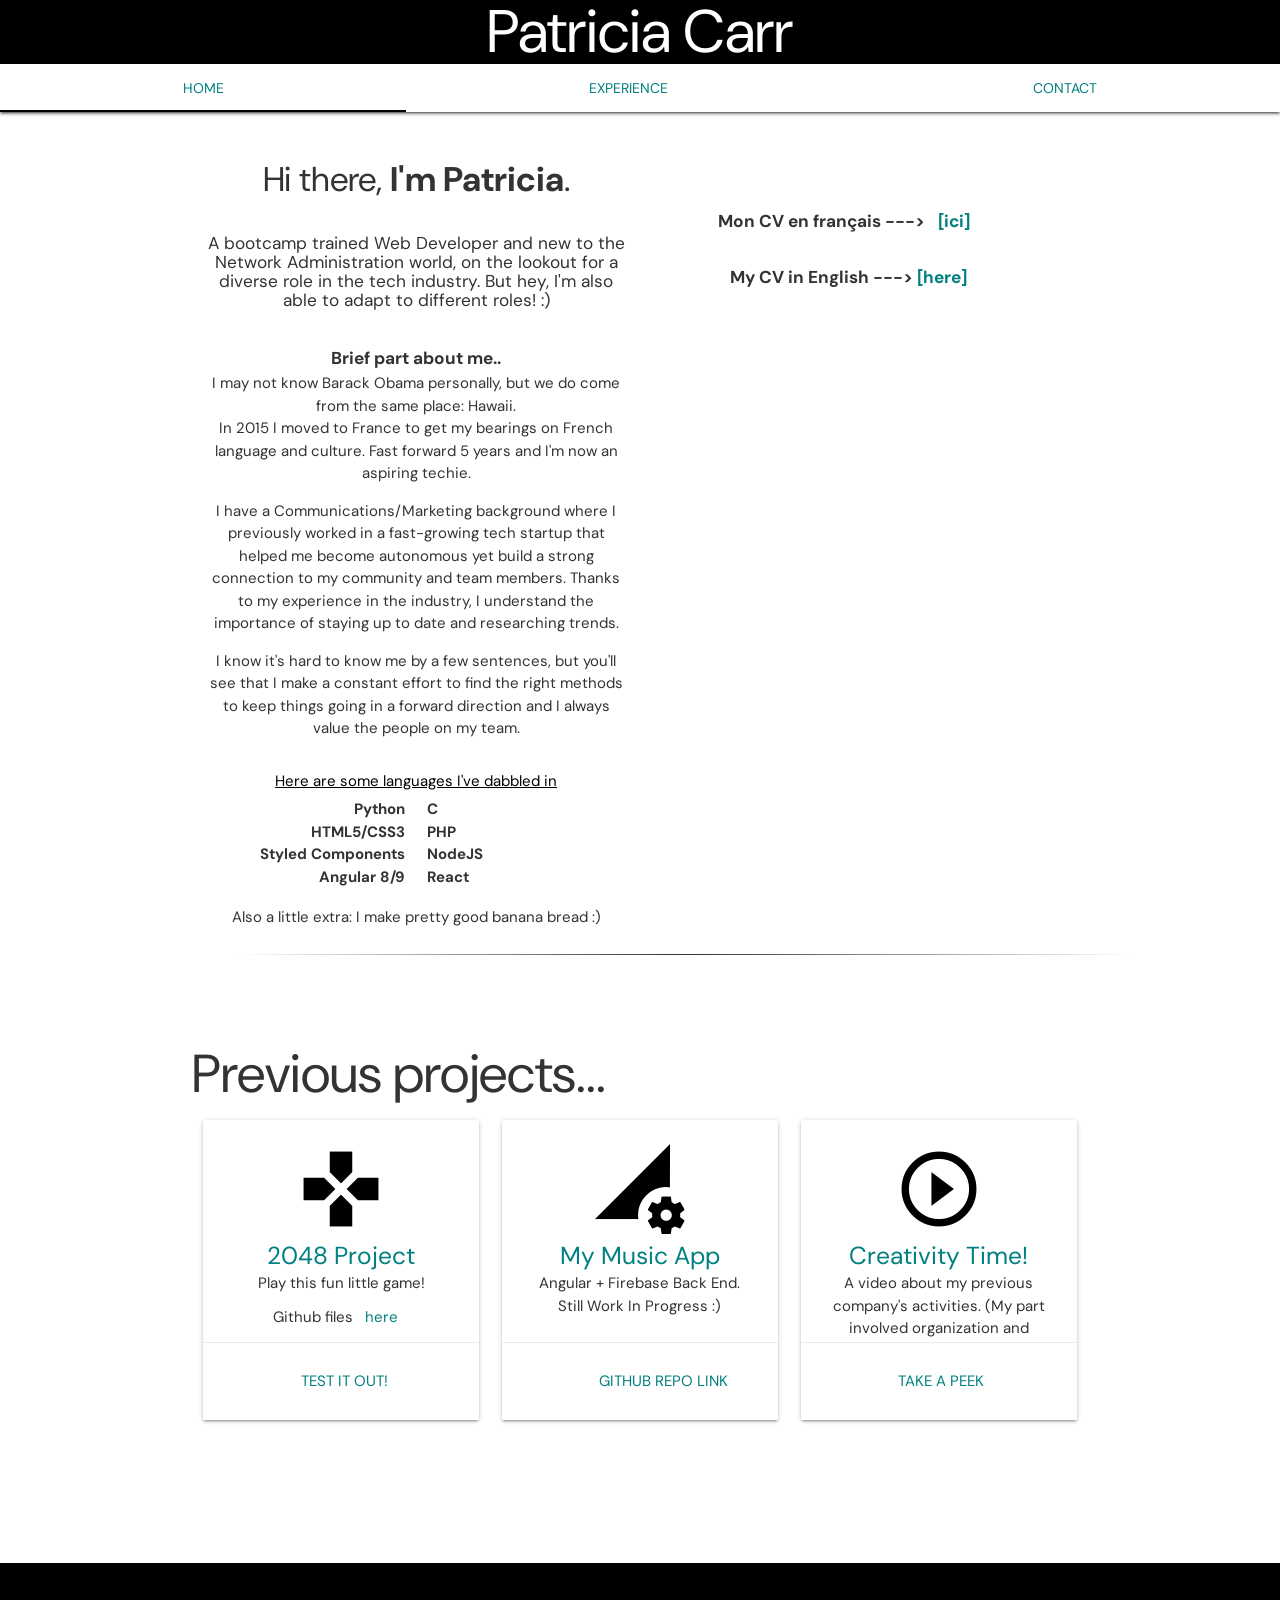
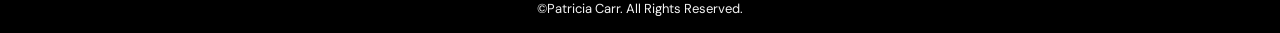
<file: index.html>
<!DOCTYPE html>

<html>
  
  <head>
    <meta charset="UTF-8"/>
    <title>Patricia Carr: welcome to my site!</title>
    
    <!--Import Google Icon Font-->
    <link href="https://fonts.googleapis.com/icon?family=Material+Icons" rel="stylesheet">
    <link href="https://fonts.googleapis.com/css?family=DM+Sans&display=swap" rel="stylesheet"> 
    <!--Import materialize.css-->
    <link type="text/css" rel="stylesheet" href="materialize.min.css"  media="screen,projection"/>
    <link type="text/css" rel="stylesheet" href="style.css"  media="screen,projection"/>

    <!--Let browser know website is optimized for mobile-->
    <meta name="viewport" content="width=device-width, initial-scale=1.0"/>
    
    <!-- Global site tag (gtag.js) - Google Analytics -->
    <script async src="https://www.googletagmanager.com/gtag/js?id=UA-155168513-1"></script>
    <script>
    window.dataLayer = window.dataLayer || [];
    function gtag(){dataLayer.push(arguments);}
    gtag('js', new Date());

    gtag('config', 'UA-155168513-1');
    </script>

  </head>

  <body>

    <div id="page-container">

    <!--navigation tabs, TOP of page-->
    <header>
        <nav class="nav-extended">
            <div class="black nav-wrapper">
                <a href="#" class="brand-logo">Patricia Carr</a>
            </div>
                <div class="white nav-content">
                    <ul class="tabs tabs-fixed-width tab-demo z-depth-1">
                        <li class="tab" id="Home"><a class="active" href="#test1">Home</a></li>
                        <li class="tab" id="Projects"><a href="experience.html">Experience</a></li>
                        <li class="tab" id="Contact"><a href="contact.html">Contact</a></li>
                    </ul>
                </div>  
        </nav>
    </header>
      
  <main>   

    <div class="container" style="margin-bottom:-5%;">
    <div class="row center" style="margin-top: 5%;">   
        <div class="col s6">
          <div class="about-me">
          <h4>Hi there, <b>I'm Patricia</b>.</h4>
            <p style="padding-bottom:5px;"></p>
          </div>
          <h6>A bootcamp trained Web Developer and new to the Network Administration world, on the lookout for a diverse role in the tech industry.
          But hey, I'm also able to adapt to different roles! :)
          
          <!--ABOUT ME BACKGROUND-->
          <p style="padding-top:5px;"></p>
          <h6><b> Brief part about me..</b></h6>
            I may not know Barack Obama personally, but we do come from the same place: Hawaii. <br/>
          In 2015 I moved to France to get my bearings on French language and culture. Fast forward 5 years and I'm now an aspiring techie.
          </p>
          <p>I have a Communications/Marketing background where I previously worked in a fast-growing tech startup that helped me become autonomous yet build a strong connection to my community and team members. 
            Thanks to my experience in the industry, I understand the importance of staying up to date and researching trends.</p> I know it's hard to know me by a few sentences, but you'll see that I make a constant effort to find the right methods to keep things going in a forward direction and I always value the people on my team. 
      </p>
          
       
          <!-- <div class="row" style="margin-top:5%;">
            <div class="col s12"> 
              <h6>Here's my journey in a nutshell:</h6>
              <ul class="ul-icons">
                <div class="tooltip">
                <span class="icon material-icons">home</span>
                <span class="tooltiptext">B.A in Communications & French from University of Hawaii</span>
                </div>
                <span class="arrow material-icons">arrow_forward</span>
                
                <div class="tooltip">
                <span class="icon material-icons tooltip">flight_land</span>
                <span class="tooltiptext">2015: Moved to France</span>
                </div>
                <span class="arrow material-icons">arrow_forward</span>

                <div class="tooltip">
                  <span class="icon material-icons">work</span>
                  <span class="tooltiptext">Worked in French Tech startup</span>
                </div>
                <span class="arrow material-icons">arrow_forward</span>

                <div class="tooltip">
                  <span class="icon material-icons">transfer_within_a_station</span>
                  <span class="tooltiptext">2019/2020: Career change in tech industry!</span>
                </div>
              </ul>
            </div>
          </div> -->

            <div class="row" style="margin-top:7%">
              <p style="color:black; margin-bottom:-2%;"><u>Here are some languages I've dabbled in</hp></u>
              <div class="col s6">
                <ul class="ul-frontend">
                    <li>Python</li>
                    <li>HTML5/CSS3</li>
                  <li>Styled Components</li>
                    <li>Angular 8/9</li>
                  </ul>
              </div>
              
              <div class="col s6">
                <ul class="ul-backend">
                  <li>C</li>
                  <li>PHP</li>
                  <li>NodeJS</li>
                  <li>React</li>
                </ul>
              </div>
            </div>
       Also a little extra: I make pretty good banana bread :)
        </div>
        

      <div class="col s6">
        <div class="row" style="margin-top:10%;">
          <div class="col s12">
            <!--<img src="sideglance-resized.jpg" id="image" alt="Avatar">-->
          </div>
          <p><h6><b>Mon CV en français ---> <a href="Patricia CARR_FR.pdf" style="color:teal; margin-left:-7%;" target="_blank">[ici]</a></b></h6></p>
          <p><h6><b>My CV in English ---> <a href="Patricia Carr_EN.pdf" style="color:teal; margin-left:-7%;" target="_blank">[here]</a></b></h6></p>
        </div>
      </div>
    <!--End of row & container section-->   
    </div>
    </div>

    <!--DIV SEPARATION between text INTRO and projects-->
    <div class="container">
      <p class="divider transparent"></p>
    </div>

    <div class="container services" style="margin-bottom:10%;">
    <h2>Previous projects...</h2>
    <div class="row" id="projects"> 
      <div class="col s4 center-align">
        <div class="card hoverable small">
            <div class="card-content">
              <i class="material-icons large">games</i>
              <h5>2048 Project</h5>
              <p>Play this fun little game!</p>
              <p>Github files<a class="git-link" href="https://github.com/pcarrhi/2048" target="_blank">here</a></p>
            </div>
            <div class="card-action center-align"><a style="color:teal;" href="https://pcarrhi.github.io/2048/index.html" target="_blank">Test it out!</a></div>
            
        </div>
      </div>

    <div class="col s4 center-align">
        <div class="card hoverable small">
            <div class="card-content">
              <i class="material-icons large">perm_data_setting</i>
              <h5>My Music App</h5>
                 <p>Angular + Firebase Back End. Still Work In Progress :)
            </div>
            <div class="card-action center-align"><a style="color:teal;" href="https://github.com/pcarrhi/MusicApp" target="_blank">Github repo link</a></div>
        </div>
      </div>
  
        
    <div class="col s4 center-align">
        <div class="card hoverable small">
            <div class="card-content">
              <i class="material-icons large">play_circle_outline</i>
              <h5>Creativity Time!</h5>
              <p>A video about my previous company's activities. (My part involved organization and storyboard)</p>
            </div>
            <div class="card-action center-align"><a style="color:teal;" href="https://www.youtube.com/watch?v=EoNu2ZhrNiQ" target="_blank">Take a peek</a></div>
        </div>
      </div>
    

    <!--end of "row" div-->
    </div>
    
  <!--end of page container-->
  </div>
  </div>
                
  </main>

  </body>

  <footer class="black page-footer">
      <div class="black footer-copyright">
          <p class="grey-text text-lighten-4"><span class="flow-text">©Patricia Carr. All Rights Reserved.</p>
          </div>
      </div>
  </footer>

</html>
</file>
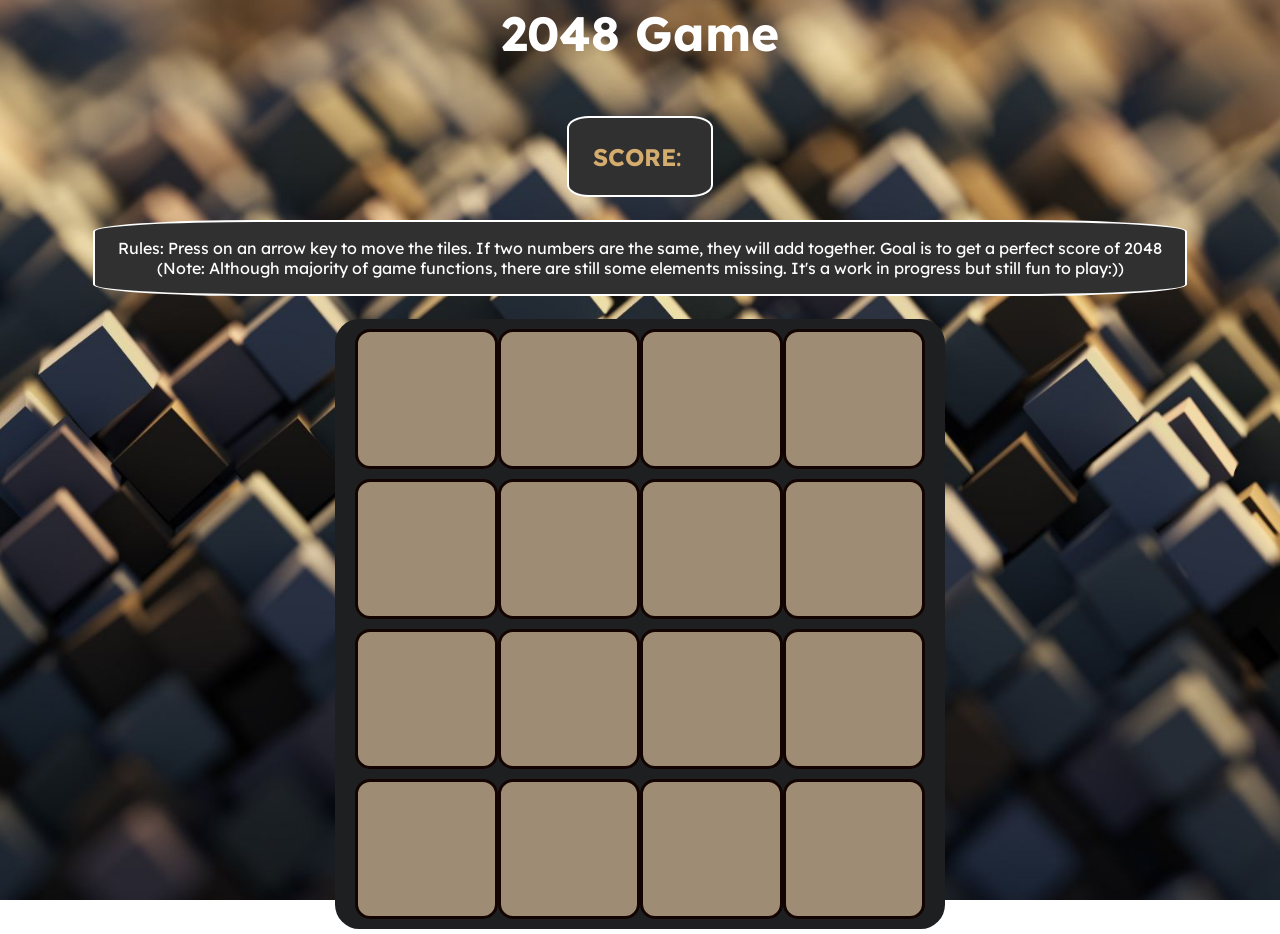
<file: 2048/index.html>
<!DOCTYPE html>

<head>
    <title>2048</title>
    <meta charset="UTF-8"/>
    <script src="https://ajax.googleapis.com/ajax/libs/jquery/3.4.1/jquery.min.js"></script>
    <script src="2048.js"></script>
    <link type="text/css" rel="stylesheet" href="style.css"  media="screen,projection"/>
    <!--Google fonts underneath-->
    <link href="https://fonts.googleapis.com/css?family=Lexend+Deca&display=swap" rel="stylesheet">  
</head>

<body>
<div class="container">
    <div class="hero">
        <div class="center">
            <h1 style="color:#fff;">2048 Game</h1><br>
                <div class="score">
                    <b>SCORE</b>:  <p id="score"></p><br>
                </div>
                <div class="score" id="WIP">
                <p> Rules: Press on an arrow key to move the tiles. If two numbers are the same, they will add together. Goal is to get a perfect score of 2048<br>
                    (Note: Although majority of game functions, there are still some elements missing. It's a work in progress but still fun to play:))</p>
                </div>
        <div class="grid-border">
            <!--Game container-->
            <div class="game-container">
                <!--Grid container-->
                <div class="grid-container">
                    <!--Grid row-->
                    <div class="grid-row" id="row1">
                        <div class="grid-element r0c0"></div>
                        <div class="grid-element r0c1"></div>
                        <div class="grid-element r0c2"></div>
                        <div class="grid-element r0c3"></div>
                    </div>

                    <div class="grid-row" id="row2">
                        <div class="grid-element r1c0"></div>
                        <div class="grid-element r1c1"></div>
                        <div class="grid-element r1c2"></div>
                        <div class="grid-element r1c3"></div>
                    </div>

                    <div class="grid-row" id="row3">
                        <div class="grid-element r2c0"></div>
                        <div class="grid-element r2c1"></div>
                        <div class="grid-element r2c2"></div>
                        <div class="grid-element r2c3"></div>
                    </div>

                    <div class="grid-row" id="row4">
                        <div class="grid-element r3c0"></div>
                        <div class="grid-element r3c1"></div>
                        <div class="grid-element r3c2"></div>
                        <div class="grid-element r3c3"></div>
                    </div>
                </div>
            </div>
        </div>
    </div>
</div>
    

   
</body>

<footer>
   
</footer>

</html>
</file>
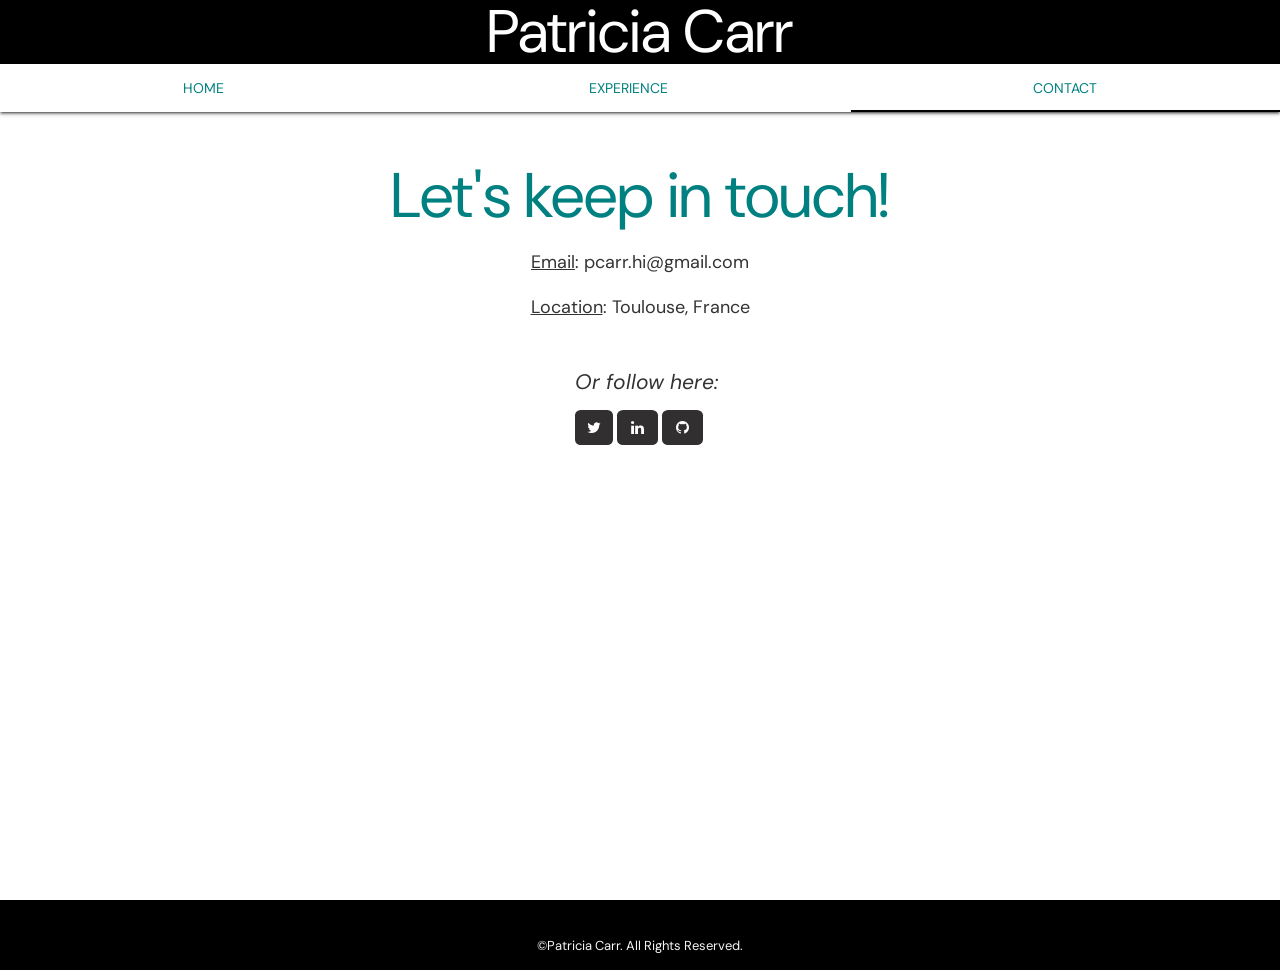
<file: contact.html>
<!DOCTYPE html>

<html>
  
  <head>
    <meta charset="UTF-8"/>
    <title>Patricia Carr</title>
    
    <meta name="viewport" content="width=device-width, initial-scale=1">
    <!--Import Google Icon Font-->
    <link href="https://fonts.googleapis.com/icon?family=Material+Icons" rel="stylesheet">
    <link href="https://fonts.googleapis.com/css?family=DM+Sans&display=swap" rel="stylesheet"> 
    <!--Import materialize.css-->
    <link type="text/css" rel="stylesheet" href="materialize.min.css"  media="screen,projection"/>
    <link type="text/css" rel="stylesheet" href="style.css"  media="screen,projection"/>
    <!--My javascript-->

    

    <!--Let browser know website is optimized for mobile-->
    <meta name="viewport" content="width=device-width, initial-scale=1.0"/>
    
    <!-- Global site tag (gtag.js) - Google Analytics -->
    <script async src="https://www.googletagmanager.com/gtag/js?id=UA-155168513-1"></script>
    <script>
    window.dataLayer = window.dataLayer || [];
    function gtag(){dataLayer.push(arguments);}
    gtag('js', new Date());

    gtag('config', 'UA-155168513-1');
    </script>
    
  </head>

  <body>
    
    <div id="page-container">
     
      <!--ROW 1 -- TOP OF PAGE/ HEADER-->
    <header>
        <nav class="nav-extended">
            <div class="black nav-wrapper">
                <a href="#" class="brand-logo">Patricia Carr</a>
            </div>
                <div class="white nav-content">
                    <ul class="tabs tabs-fixed-width tab-demo z-depth-1">
                        <li class="tab" id="Home"><a href="index.html">Home</a></li>
                        <li class="tab" id="#Projects"><a href="experience.html">Experience</a></li>
                        <li class="tab" id="Contact"><a class="active" href="contact.html">Contact</a></li>
                    </ul>
                </div>

        </nav>
    </header>

    <main>
            
        <!--ECOMMERCE SECTION ROW-->
        <div class="valign-wrapper">
            <div class="row">
                <h1 class="keep-touch">Let's keep in touch!</h1>
                    <div id="contact-info">
                    
                    <p><u class="hello">Email</u>: pcarr.hi@gmail.com</p>
                    <p><u class="hello">Location</u>: Toulouse, France</p>
                    </div>

                    <div class="footer-social-icons">
                        <h4 class="_14"><em>Or follow here:</em></h4>
                        <ul class="ul-social">
                            <li class="social-list"><a href="https://twitter.com/p__carr?s=09" class="social-icon"> <i class="fa fa-twitter" target="_blank"></i></a></li>
                            <li class="social-list"><a href="https://www.linkedin.com/in/patricia-carr-ba625544" class="social-icon" target="_blank"> <i class="fa fa-linkedin"></i></a></li>
                            <li class="social-list"><a href="https://github.com/pcarrhi" class="social-icon" target="_blank"> <i class="fa fa-github"></i></a></li>
                        </ul>
                    </div>
            </div>
        </div>
    <!--end of page container-->
    </div>
    

    </main>

    </body>

    <footer class="black page-footer">
    <div class="black footer-copyright">
        <p class="grey-text text-lighten-4"><span class="flow-text">©Patricia Carr. All Rights Reserved.</p>
        </div>
    </div>
    </footer>

</html>
</file>
<file: 2048/style.css>
@import url("https://fonts.googleapis.com/css?family=Raleway:200");
html * {
  font-family: 'Lexend Deca';
}

body {
  margin: 0;
}


.hero {
  height: 100%;
  width: 100%;
  background-position: center;
  background-image:url(cubes.jpg);
  -webkit-background-size: cover;
  -moz-background-size: cover;
  -o-background-size: cover;
  background-size: cover;
  position: absolute;
  display:flex;
  justify-content: center;
  align-items: center;
}

.color-overlay {
  width: 100%;
  height: 100%;
  background: black;
  opacity: .7;
  position: absolute;
}

.score {
  display:inline-block;
  text-align: center;
  align-items:center;
  border: white solid 2px;
  padding-bottom:2%;
  padding-left:2%;
  padding-right:2%;
  margin-bottom: 2%;
  border-radius:15%;
  background-color:#303030;
  color:#d4ac6e;
  font-size: 1.5em;
}
#score{
  display: inline-block;
}

#WIP {
  padding: auto;
  font-size:1em;
  color: #fff;
  padding-bottom:0;
}

h1 {
  font-size: 3em;
}

.center {
  color: ;
  -webkit-box-align: center;
      -ms-flex-align: center;
          align-items: center;
  text-align: center;
}


.game-container {
  width: 600px;
  height: 600px;
  margin-left: auto;
  margin-right: auto;
  padding: 5px;
  display: flex;
  -webkit-box-align: center;
      -ms-flex-align: center;
          align-items: center;
  -webkit-box-pack: center;
      -ms-flex-pack: center;
          justify-content: center;
  border: 3px solid linear-gradient(#f9f047, #0fd850);
  border-radius: 4%;
  background: #1D1F20;
  position: relative;
}

.grid-container {
  width: 100%;
  height: 100%;
  padding: 10px;
  /*border-radius: 4px;
    /*border:2px solid*/
}

.grid-row {
  width: 100%;
  height: 25%;
  -webkit-box-sizing: border-box;
          box-sizing: border-box;
  padding: 5px;
  /*border: 2px solid rgb(19, 73, 248);*/
  border-radius: 4px;
}

.grid-element {
  width: 25%;
  height: 100%;
  margin: 0 auto;
  border: 3px solid #130401;
  background-color: rgba(173, 153, 127, 0.897);
  float: left;
  -webkit-box-sizing: border-box;
          box-sizing: border-box;
  border-radius: 15px;
  display: -webkit-box;
  display: -ms-flexbox;
  display: flex;
  -webkit-box-pack: center;
      -ms-flex-pack: center;
          justify-content: center;
  -webkit-box-align: center;
      -ms-flex-align: center;
          align-items: center;
  font-family: 'Lexend Deca';
  font-size: xx-large;
  -webkit-transition: -webkit-transform 300ms ease-in-out;
  transition: -webkit-transform 300ms ease-in-out;
  transition: transform 300ms ease-in-out;
  transition: transform 300ms ease-in-out, -webkit-transform 300ms ease-in-out;
}
</file>
<file: style.css>
/*Social media icons - contact page*/
@import url(https://cdnjs.cloudflare.com/ajax/libs/font-awesome/4.6.3/css/font-awesome.css);

html, body {
  display: -webkit-box;
  display: -ms-flexbox;
  display: flex;
  min-height: 100vh;
  -webkit-box-orient: vertical;
  -webkit-box-direction: normal;
      -ms-flex-direction: column;
          flex-direction: column;
  margin: 0;
  padding: 0;
  font-family: 'DM Sans';
}

.nav-wrapper a {
  color: white !important;
  font-size: 4em;
  text-align: center;
  width: 100%;
}


#page-container {
  min-height: 100vh;
  -webkit-box-orient: vertical;
  -webkit-box-direction: normal;
      -ms-flex-direction: column;
          flex-direction: column;
}

/*IMG TESTING size*//
#image {
max-width:40%;
max-height: 40%;
}


/*NAVIGATOR: Change font color of top tabs*/
.tab a {
  color: teal !important;
}

a {
  display: inline-block;
  width: 25%;
  padding: .75rem 0;
  margin: 0;
  text-decoration: none;
  color: black;
}

.nav .active {
  display: -ms-grid;
  display: grid;
  width: 100%;
}

.tabs {
  width: 100%;
  padding: 0;
  margin: 0;
  display: -ms-grid;
  display: grid;
  -ms-grid-columns: 1fr 1fr 1fr 1fr 1fr;
      grid-template-columns: 1fr 1fr 1fr 1fr 1fr;
}

.tabs .indicator {
  display: none;
}

.tabs .tab a.active {
  border-bottom: 2px solid black;
}





/*ABOUT ME SECTION*/
img {
  border-radius: 10%;
  max-width: 80%;
  height: auto;
}

.about-me {
  text-align: center;
  width:100%;
}

.col .s12 a {
   display: inline;
}

.git-link {
  color:teal;
}

.ul-icons {
  display:inline-block;
  width:100%;
}

.tooltip {
  display:inline-block;
}

.material-icons {
  font-size:3em;
  color:black;
}


.arrow {
  color: #2F4F4F;
  margin: 2%;
  font-size:large;
}

.icon:hover {

  content: "279E"; 
  -webkit-transition: transform 0.3s ease-out;
  -moz-transition: transform 0.3s ease-out;
  -ms-transition: transform 0.3s ease-out;
  -o-transition: transform 0.3s ease-out;
  transition: transform 0.3s ease-out;
}

.icon:hover {
  color: #0c5449;
  background-color:#fff;

  -webkit-transform: translateX(4px);
  -moz-transform: translateX(4px);
  -ms-transform: translateX(4px);
  -o-transform: translateX(4px);
  transform: translateX(4px);
}


/* Tooltip text */
.tooltiptext {
  visibility: hidden;
  width: 130px;
  background-color: rgba(0, 0, 0, 0.8);
  color: #fff;
  text-align: center;
  padding: 5px 0;
  border-radius: 6px;
 
  /* Position the tooltip text - see examples below! */
  position: absolute;
  z-index: 1;
}

/* Show the tooltip text when you mouse over the tooltip container */
.tooltip:hover .tooltiptext {
  visibility: visible;
}


.ul-frontend {
  text-align: right;
  font-weight:bold;
  margin-bottom:-1%;
}

.ul-backend {
  text-align: left;
  font-weight:bold;
  margin-bottom:-1%;
}

.symfony {
  text-align:center;
  font-weight:bold;
  font-size:2em;
  margin-top: -5%;
  width:100%;
}


/*DIVIDER mid of page*/
.divider {
  position:relative;
  height:1px;
  margin-bottom: 10%;
  margin-top:10%;
}

.transparent {
  content:"";
	left: 5%;
	right: 5%;
	width: 100%;
	height: 1px;
	background-image: linear-gradient(to right, transparent, rgb(48,49,51), transparent);
}



/*PROJECTS CARD AREA -- INDEX PAGE*/
.col s4 {
  display: -webkit-box;
  display: -ms-flexbox;
  display: flex;
  margin-bottom: 1%;
}

.card {
  transition: .5s;
  background:white;
}

.card:hover i, h5{
  color: teal;
}

.card:hover{
  transform: scale(1.03);
  background:#EBECF0;
}

.card-action {
  white-space: nowrap;
  text-align:center;
}


/*------CONTACT PAGE-----*/
#contact-container {
  position: fixed;
}

#contact-info {
  text-align: center;
  font-size: large;
}

.keep-touch {
  color: teal;
  margin-top: 10%;
  text-align: center;
}

/*SOCIAL MEDIA Demo 1*/
a {
  text-decoration: none;
  color: #fff;
}

p > a:hover {
  color: #d9d9d9;
  text-decoration: underline;
}

h1,
h2,
h3,
h4,
h5,
h6 {
  margin: 1% 0 1% 0;
}

._12 {
  font-size: 1.2em;
}

._14 {
  font-size: 1.4em;
}

.ul-social {
  padding: 0;
  list-style: none;
  margin: 0 auto;
}

.social-list {
  list-style: none;
  display: inline-block;
}

.footer-social-icons {
  width: 100%;
  margin-top: 10%;
  margin-left: 37%;
}

.social-icon {
  color: #fff;
}

.social-icon .social-list {
  margin-top: 10px;
  display: inline-block;
}

.social-icons .social-list {
  vertical-align: top;
  height: 100px;
}

.social-icons a {
  color: #fff;
  text-decoration: none;
}

.fa-twitter {
  padding: 10px 12px;
  -webkit-transition: .5s;
  transition: .5s;
  background-color: #322f30;
  border-radius: 15%;
}

.fa-twitter:hover {
  background-color: #00aced;
}

.fa-linkedin {
  padding: 10px 14px;
  -webkit-transition: .5s;
  transition: .5s;
  background-color: #322f30;
  border-radius: 15%;
}

.fa-linkedin:hover {
  background-color: #0073a4;
}

.fa-github {
  padding: 10px 14px;
  -webkit-transition: .5s;
  transition: .5s;
  background-color: #322f30;
  border-radius: 15%;
}

.fa-github:hover {
  background-color: #5a32a3;
}




/*-----EXPERIENCE PAGE----*/
body {
  font-family: 'DM Sans', sans-serif;
  color: #333;
}

header h1 {
  text-align: center;
  font-weight: bold;
  margin-top: 0;
}

header p {
  text-align: center;
  margin-bottom: 0;
}

.hexa {
  border: 0px;
  float: left;
  text-align: center;
  height: 35px;
  width: 60px;
  font-size: 22px;
  background: #f0f0f0;
  color: #3c3c3c;
  position: relative;
  margin-top: 15px;
}

.hexa:before {
  content: "";
  position: absolute;
  left: 0;
  width: 0;
  height: 0;
  border-bottom: 15px solid #f0f0f0;
  border-left: 30px solid transparent;
  border-right: 30px solid transparent;
  top: -15px;
}

.hexa:after {
  content: "";
  position: absolute;
  left: 0;
  width: 0;
  height: 0;
  border-left: 30px solid transparent;
  border-right: 30px solid transparent;
  border-top: 15px solid #f0f0f0;
  bottom: -15px;
}

.timeline {
  position: relative;
  padding: 0;
  width: 100%;
  margin-top: 20px;
  list-style-type: none;
}

.timeline:before {
  position: absolute;
  left: 50%;
  top: 0;
  content: ' ';
  display: block;
  width: 2px;
  height: 100%;
  margin-left: -1px;
  background: #d5d5d5;
  background: -webkit-gradient(linear, left top, left bottom, from(rgba(213, 213, 213, 0)), color-stop(8%, #d5d5d5), color-stop(92%, #d5d5d5), to(rgba(213, 213, 213, 0)));
  background: linear-gradient(to bottom, rgba(213, 213, 213, 0) 0%, #d5d5d5 8%, #d5d5d5 92%, rgba(213, 213, 213, 0) 100%);
  z-index: 5;
}

.timeline li {
  padding: 2em 0;
}

.timeline .hexa {
  width: 16px;
  height: 10px;
  position: absolute;
  background: teal;
  z-index: 5;
  left: 0;
  right: 0;
  margin-left: auto;
  margin-right: auto;
  top: -30px;
  margin-top: 0;
}

.timeline .hexa:before {
  border-bottom: 4px solid teal;
  border-left-width: 8px;
  border-right-width: 8px;
  top: -4px;
}

.timeline .hexa:after {
  border-left-width: 8px;
  border-right-width: 8px;
  border-top: 4px solid teal;
  bottom: -4px;
}

.direction-l,
.direction-r {
  float: none;
  width: 100%;
  text-align: center;
}

.flag-wrapper {
  text-align: center;
  position: relative;
}

.flag {
  position: relative;
  display: inline;
  background: white;
  font-weight: 600;
  z-index: 15;
  padding: 6px 10px;
  text-align: left;
  border-radius: 5px;
}

.direction-l .flag:after,
.direction-r .flag:after {
  content: "";
  position: absolute;
  left: 50%;
  top: -15px;
  height: 0;
  width: 0;
  margin-left: -8px;
  border: solid transparent;
  border-bottom-color: white;
  border-width: 8px;
  pointer-events: none;
}

.direction-l .flag {
  -webkit-box-shadow: -1px 1px 1px rgba(0, 0, 0, 0.15), 0 0 1px rgba(0, 0, 0, 0.15);
  box-shadow: -1px 1px 1px rgba(0, 0, 0, 0.15), 0 0 1px rgba(0, 0, 0, 0.15);
}

.direction-r .flag {
  -webkit-box-shadow: 1px 1px 1px rgba(0, 0, 0, 0.15), 0 0 1px rgba(0, 0, 0, 0.15);
  box-shadow: 1px 1px 1px rgba(0, 0, 0, 0.15), 0 0 1px rgba(0, 0, 0, 0.15);
}

.time-wrapper {
  display: block;
  position: relative;
  margin: 4px 0 0 0;
  z-index: 14;
  line-height: 1em;
  vertical-align: middle;
  color: #fff;
}

.direction-l .time-wrapper {
  float: none;
}

.direction-r .time-wrapper {
  float: none;
}

.time {
  background: teal;
  display: inline-block;
  padding: 8px;
}

.desc {
  position: relative;
  margin: 1em 0 0 0;
  padding: 1em;
  background: #fefefe;
  -webkit-box-shadow: 0 0 1px rgba(0, 0, 0, 0.2);
  box-shadow: 0 0 1px rgba(0, 0, 0, 0.2);
  z-index: 15;
}

.direction-l .desc,
.direction-r .desc {
  position: relative;
  margin: 1em 1em 0 1em;
  padding: 1em;
  z-index: 15;
}

@media (min-width: 768px) {
  .timeline {
    width: 660px;
    margin: 0 auto;
    margin-top: 20px;
  }
  .timeline li:after {
    content: "";
    display: block;
    height: 0;
    clear: both;
    visibility: hidden;
  }
  .timeline .hexa {
    left: -28px;
    right: auto;
    top: 8px;
  }
  .timeline .direction-l .hexa {
    left: auto;
    right: -28px;
  }
  .direction-l {
    position: relative;
    width: 310px;
    float: left;
    text-align: right;
  }
  .direction-r {
    position: relative;
    width: 310px;
    float: right;
    text-align: left;
  }
  .flag-wrapper {
    display: inline-block;
  }
  .flag {
    font-size: 18px;
  }
  .direction-l .flag:after {
    left: auto;
    right: -16px;
    top: 50%;
    margin-top: -8px;
    border: solid transparent;
    border-left-color: #fefefe;
    border-width: 8px;
  }
  .direction-r .flag:after {
    top: 50%;
    margin-top: -8px;
    border: solid transparent;
    border-right-color: #fefefe;
    border-width: 8px;
    left: -8px;
  }
  .time-wrapper {
    display: inline;
    vertical-align: middle;
    margin: 0;
  }
  .direction-l .time-wrapper {
    float: left;
  }
  .direction-r .time-wrapper {
    float: right;
  }
  .time {
    padding: 5px 10px;
  }
  .direction-r .desc {
    margin: 1em 0 0 0.75em;
  }
}

@media (min-width: 992px) {
  .timeline {
    width: 800px;
    margin: 0 auto;
    margin-top: 20px;
  }
  .direction-l {
    position: relative;
    width: 380px;
    float: left;
    text-align: right;
  }
  .direction-r {
    position: relative;
    width: 380px;
    float: right;
    text-align: left;
  }
}

.footer-copyright {
  height: 40px;
  width: 100%;
}

.text-lighten-4 {
  display: table;
  width: 100%;
  text-align: center;
}

.flow-text {
  font-size: small;
}
/*# sourceMappingURL=style.css.map */
</file>
